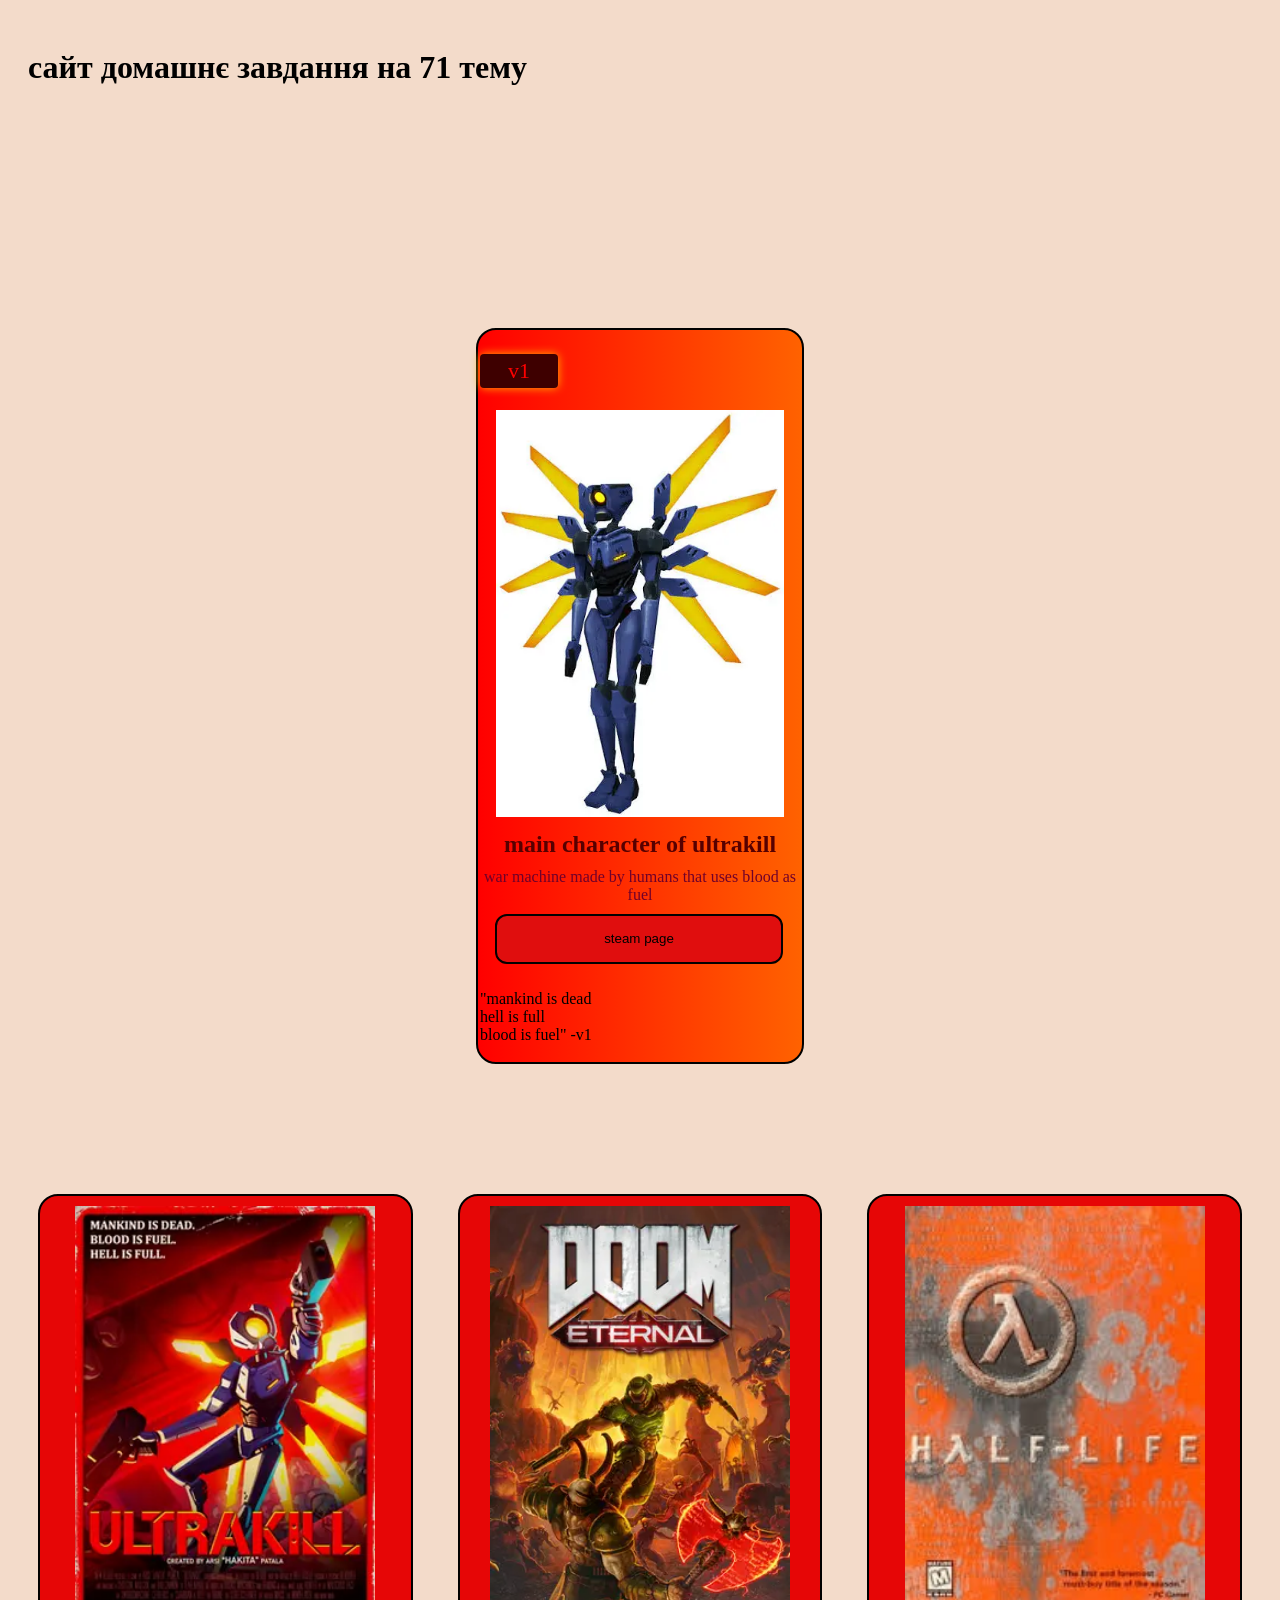
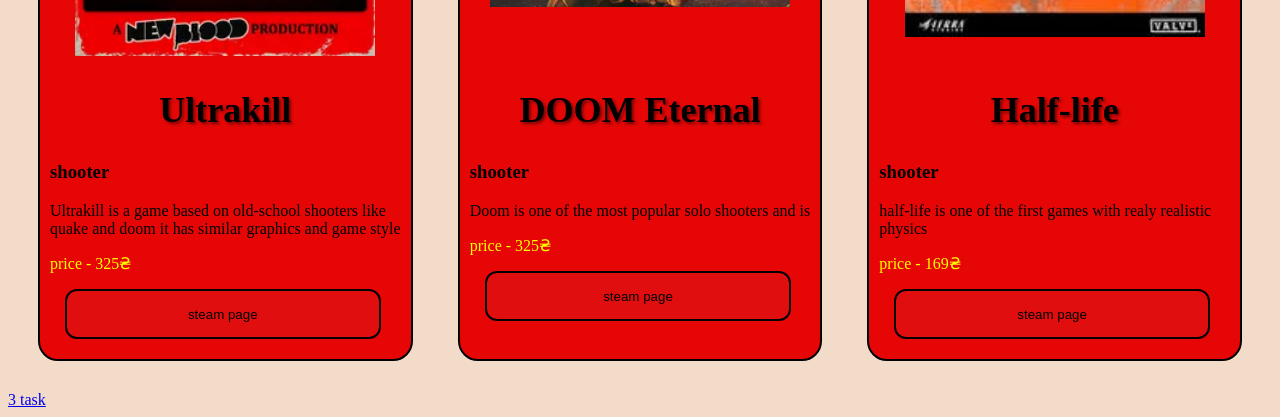
<file: index.html>
<!DOCTYPE html>
<html lang="en">

<head>
    <meta charset="UTF-8">
    <meta name="viewport" content="width=device-width, initial-scale=1.0">
    <title>Document</title>
    <link rel="stylesheet" href="css/main.css">
</head>

<body class="task-body">
    <header> <h1>сайт домашнє завдання на 71 тему</h1></header>
    <main>
        <section class="card1">
            <p class="name">v1</p>
            <div class="main_info">
                <img src="./img/v1.webp" alt="v1 ultrakill">
                <h2>main character of ultrakill</h2>
                <p class="add_info">war machine made by humans that uses blood as fuel</p>
            </div>
            <a href="https://store.steampowered.com/app/1229490/ULTRAKILL/" target="_blank"><button class="link-btn">steam
                    page</button></a>
            <div class="quote_cont">
                <p class="quote">
                    "mankind is dead <br>
                    hell is full <br>
                    blood is fuel" -v1
                </p>
            </div>
        </section>

        <section class="game-cards">
            <article class="game">
                <div class="img-cont">
                <img src="./img/Ultrakill_cover.webp" alt="ultrakill_cover">
                </div>
                <h2 class="game-title">Ultrakill</h2>
                <h3 class="game-category">shooter</h3>
                <p class="description">Ultrakill is a game based on old-school shooters like quake and doom it has
                    similar graphics and game style</p>
                    <p class="price">price - 325₴</p>
                <a href="https://store.steampowered.com/app/1229490/ULTRAKILL/" target="_blank"><button class="link-btn">steam
                    page</button></a>
            </article>
            <article class="game">
                <div class="img-cont">
                <img src="./img/Cover_Art_of_Doom_Eternal.webp" alt="ultrakill_cover">
                </div>
                <h2 class="game-title">DOOM Eternal</h2>
                <h3 class="game-category">shooter</h3>
                <p class="description">Doom is one of the most popular solo shooters and is </p>
                    <p class="price">price - 325₴</p>
                <a href="https://store.steampowered.com/app/782330/DOOM_Eternal/" target="_blank"><button class="link-btn">steam
                    page</button></a>
            </article>
            <article class="game">
                <div class="img-cont">
                <img src="./img/half-life_cover.webp" alt="half-life_cover">
                </div>
                <h2 class="game-title">Half-life</h2>
                <h3 class="game-category">shooter</h3>
                <p class="description">half-life is one of the first games with realy realistic physics
                    
                </p>
                    <p class="price">price - 169₴</p>
                <a href="https://store.steampowered.com/app/70/HalfLife/" target="_blank"><button class="link-btn">steam
                    page</button></a>
            </article>
        </section>
    </main>
    <footer>
        <a href="./2task.html">3 task</a>
    </footer>
</body>

</html>
</file>
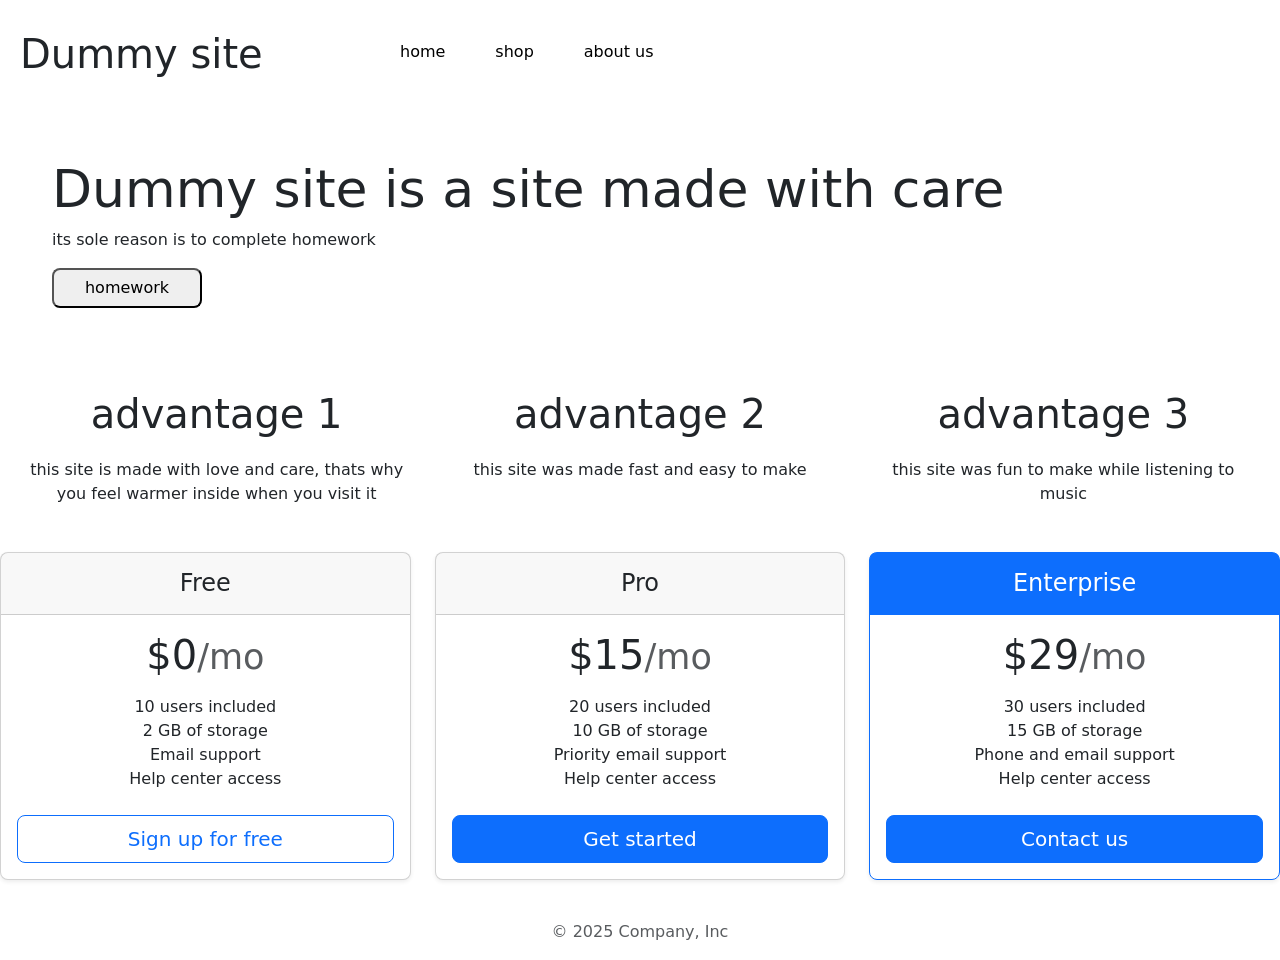
<file: 2task.html>
<!DOCTYPE html>
<html lang="en">

<head>
    <meta charset="UTF-8">
    <meta name="viewport" content="width=device-width, initial-scale=1.0">
    <title>Document</title>
    <link href="https://cdn.jsdelivr.net/npm/bootstrap@5.3.3/dist/css/bootstrap.min.css" rel="stylesheet">
  <link href="https://cdn.jsdelivr.net/npm/bootstrap-icons@1.11.3/font/bootstrap-icons.min.css" rel="stylesheet">
  <link rel="stylesheet" href="./css/main.css">
</head>

<body >

  
    <header>
        <h1 class="logo">Dummy site</h1>
        
          <div class="burger_cont">
            <nav>
                <input type="checkbox" name="" id="check_menu">

                <label for="check_menu" class="menu_butn"> <span class="burger"></span></label>

                <ul class="nav_list">
      
                <li class="nav-li"><a href="">home</a></li>
                <li class="nav-li"><a href="">shop</a></li>
                <li class="nav-li"><a href="">about us</a></li>
                </ul>
            </nav>
        </div>
    </header>
    <main>
        <section class="hero">
            <h2 class="title">Dummy site is a site made with care</h2>
            <p class="hero-text">its sole reason is to complete homework</p>
            <button class="hero-btn"><a href="">homework</a></button>
        </section>
        <section class="advantages">
            <article>
                <h2 class="advant-count">advantage 1</h2>
                <p>this site is made with love and care, thats why you feel warmer inside when you visit it
                </p>
            </article>
            <article>
                <h2 class="advant-count">advantage 2</h2>
                <p>this site was made fast and easy to make
                </p>
            </article>
            <article>
                <h2 class="advant-count">advantage 3</h2>
                <p>this site was fun to make while listening to music
                </p>
            </article>
        </section>
        <section class="prices">
             <div class="row mb-3 text-center price">
      <div class="col-md-4 themed-grid-col">
        <div class="col">
          <div class="card mb-4 rounded-3 shadow-sm">
            <div class="card-header py-3">
              <h4 class="my-0 fw-normal">Free</h4>
            </div>
            <div class="card-body">
              <h1 class="card-title pricing-card-title">
                $0<small class="text-body-secondary fw-light">/mo</small>
              </h1>
              <ul class="list-unstyled mt-3 mb-4">
                <li>10 users included</li>
                <li>2 GB of storage</li>
                <li>Email support</li>
                <li>Help center access</li>
              </ul>
              <button type="button" class="w-100 btn btn-lg btn-outline-primary">
                Sign up for free
              </button>
            </div>
          </div>
        </div>
      </div>
      <div class="col-md-4 themed-grid-col">
        <div class="col">
          <div class="card mb-4 rounded-3 shadow-sm">
            <div class="card-header py-3">
              <h4 class="my-0 fw-normal">Pro</h4>
            </div>
            <div class="card-body">
              <h1 class="card-title pricing-card-title">
                $15<small class="text-body-secondary fw-light">/mo</small>
              </h1>
              <ul class="list-unstyled mt-3 mb-4">
                <li>20 users included</li>
                <li>10 GB of storage</li>
                <li>Priority email support</li>
                <li>Help center access</li>
              </ul>
              <button type="button" class="w-100 btn btn-lg btn-primary">
                Get started
              </button>
            </div>
          </div>
        </div>
      </div>
      <div class="col-md-4 themed-grid-col">
        <div class="col">
          <div class="card mb-4 rounded-3 shadow-sm border-primary">
            <div class="card-header py-3 text-bg-primary border-primary">
              <h4 class="my-0 fw-normal">Enterprise</h4>
            </div>
            <div class="card-body">
              <h1 class="card-title pricing-card-title">
                $29<small class="text-body-secondary fw-light">/mo</small>
              </h1>
              <ul class="list-unstyled mt-3 mb-4">
                <li>30 users included</li>
                <li>15 GB of storage</li>
                <li>Phone and email support</li>
                <li>Help center access</li>
              </ul>
              <button type="button" class="w-100 btn btn-lg btn-primary">
                Contact us
              </button>
            </div>
          </div>
        </div>
      </div>
    </div>
    </div>
        </section>
    </main>
    <footer>
    <p class="text-center text-body-secondary">© 2025 Company, Inc</p>
  </footer>
</body>

</html>
</file>
<file: css/main.css>
nav {
  display: flex;
  height: 40px;
}

.logo {
  margin-top: 10px;
}

header {
  display: flex;
}

.burger,
.burger::after,
.burger::before {
  content: "";
  display: block;
  height: 3px;
  background-color: rgb(0, 0, 0);
  cursor: pointer;
  width: 100%;
  position: absolute;
  text-align: center;
  justify-items: center;
}

.burger {
  top: 50%;
}

.burger::before {
  top: -12px;
}

.burger::after {
  top: 12px;
}

.menu_butn {
  display: block;
  width: 30px;
  z-index: 101;
  height: 40px;
  position: relative;
  margin-left: 100px;
  text-align: center;
  align-items: center;
}

.nav_list {
  display: none;
  flex-direction: column;
  position: absolute;
  left: 0;
  top: 50px;
  width: 100%;
  list-style: none;
  padding: 10px 0;
  z-index: 100;
}

#check_menu {
  display: none;
}

#check_menu:checked ~ .nav_list {
  display: grid;
  background-color: white;
  grid-template-columns: repeat(1, 1fr);
  justify-items: center;
  gap: 10px;
}

#check_menu:checked ~ .menu_butn .burger {
  transform: rotate(45deg);
}

#check_menu:checked ~ .menu_butn .burger::before {
  top: 0;
  opacity: 0;
}

#check_menu:checked ~ .menu_butn .burger::after {
  top: 0;
  transform: rotate(90deg);
}

.burger_cont {
  margin-top: 10px;
}

nav a {
  text-decoration: none;
  color: black;
  transition-property: color, -webkit-text-decoration;
  transition-property: color, text-decoration;
  transition-property: color, text-decoration, -webkit-text-decoration;
  transition-duration: 250ms;
}

nav a:hover {
  color: blue;
  text-decoration: underline;
}

@media (min-width: 768px) {
  header {
    padding: 20px;
  }
  .menu_butn {
    display: none;
  }
  #check_menu {
    display: none;
    opacity: 0;
  }
  .nav_list {
    display: flex;
    top: 0;
    flex-direction: row;
    padding-left: 150px;
    padding-top: 20px;
    width: 480px;
  }
  nav ul {
    display: flex;
    gap: 50px;
    list-style: none;
    margin-top: 20px;
    margin-left: 250px;
    width: 100px;
  }
}
.hero {
  padding: 52px;
}

.title {
  font-size: 52px;
}

.hero-btn {
  width: 150px;
  height: 40px;
  border-radius: 8px;
  transition-property: background-color transform box-shadow;
  transition-duration: 250ms;
}

.hero-btn:hover {
  background-color: rgb(16, 120, 255);
  transform: translateY(-2px);
  box-shadow: 1px 1px 5px black;
}

.hero-btn a {
  color: black;
  text-decoration: none;
}

.hero-btn:hover a {
  color: white;
}

.task-body {
  background-color: #f3dbca;
}

.card1 {
  border: 2px solid #000000;
  width: 330px;
  border-radius: 20px;
  margin: 0 auto;
  margin-top: 200px;
  background-color: #cb0808;
  transition-property: box-shadow, scale, transform;
  transition-duration: 150ms;
  transition-timing-function: linear;
}

.card1:hover {
  box-shadow: #ff9d00 0 0 25px;
  scale: 1.01;
  transform: translateY(-10px);
}

.card1 {
  width: 320px;
  padding: 2px;
  background-image: linear-gradient(to right, #ff0000, #ff6200);
  border-radius: 20px;
}

.main_info {
  text-align: center;
}

.main_info img {
  width: 90%;
}

.card1 h2 {
  color: #570000;
  margin: 10px 0px;
}

.add_info {
  color: #70012a;
  margin: 0 auto;
  font-size: 16px;
  margin-bottom: 10px;
}

.name {
  background-color: #3e0000;
  box-shadow: #ffb300 0 0 10px;
  color: red;
  width: 70px;
  font-size: 22px;
  text-align: center;
  justify-self: end;
  margin-right: 10px;
  padding: 4px;
  border-radius: 4px;
}

.link-btn {
  width: 90%;
  border: #030101 2px solid;
  color: #000000;
  background-color: #e00e0e;
  height: 50px;
  border-radius: 12px;
  margin-left: 15px;
  margin-bottom: 10px;
  transition-property: background-color, color, box-shadow;
  transition-duration: 150ms;
  transition-timing-function: linear;
}

.link-btn:hover {
  background-color: #de6e0c;
  color: #11131d;
  box-shadow: #000000 0 0 10px;
  cursor: pointer;
}

.game-cards {
  display: grid;
  grid-template-columns: repeat(3, 1fr);
  gap: 40px;
  margin: 30px;
  margin-top: 130px;
}

.img-cont {
  text-align: center;
  height: 454px;
}

.img-cont img {
  width: 300px;
}

.game {
  border: 2px solid #000000;
  border-radius: 20px;
  margin: 0 auto;
  padding: 10px;
  background-color: #e60606;
  transition-property: box-shadow, scale, transform;
  transition-duration: 150ms;
  transition-timing-function: linear;
}

.game:hover {
  box-shadow: #ff9d00 0 0 25px;
  scale: 1.01;
  transform: translateY(-10px);
}

.game-title {
  font-size: 36px;
  text-align: center;
  text-shadow: 2px 2px 3px rgba(0, 0, 0, 0.507);
}

.price {
  color: yellow;
}

.advantages {
  display: grid;
  grid-template-columns: repeat(1, 1fr);
  padding: 20px;
  text-align: center;
  gap: 50px;
}

@media (min-width: 768px) {
  .advantages {
    grid-template-columns: repeat(3, 1fr);
    padding: 30px;
  }
  .advant-count {
    margin-bottom: 20px;
    font-size: 40px;
  }
}
</file>
